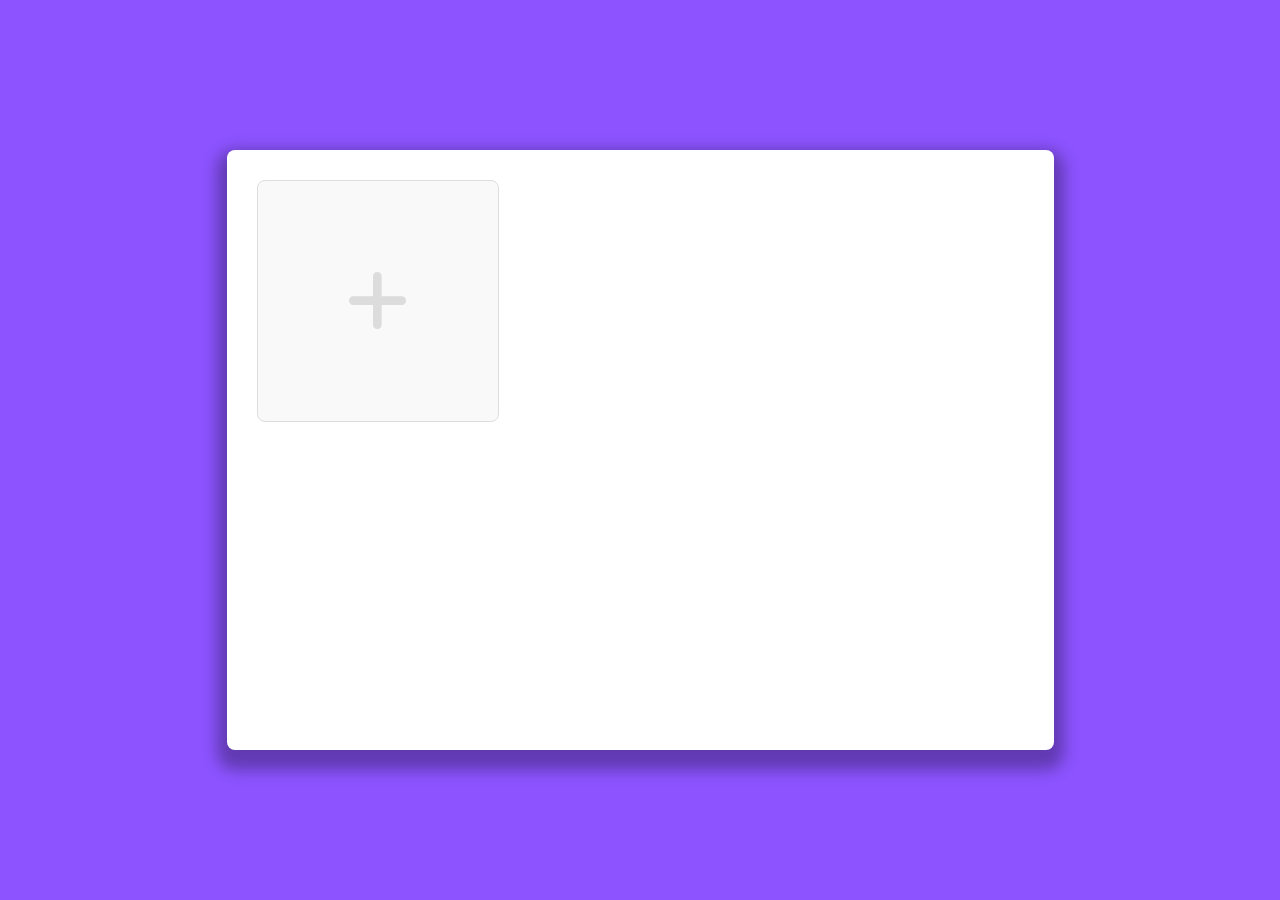
<file: Notes-App dod/index.html>
<!DOCTYPE html>
<html lang="en">
<head>
  <meta charset="UTF-8">
  <meta name="viewport" content="width=device-width, initial-scale=1.0">
  <title>Modern Note Taking App</title>
  <link rel="stylesheet" href="./style.css">
  <link rel="stylesheet" href="https://cdnjs.cloudflare.com/ajax/libs/font-awesome/6.5.1/css/all.min.css">
</head>
<body>
    <div id="container">

        <div id="list-header">
            <div id="addNoteDiv" onclick="popup()">
                <i class="fa-solid fa-plus"></i>
            </div>
            <div class="blankDiv"></div>
            <div class="blankDiv"></div>
        </div>
        
        <div id="list-container">
            <ul id="notes-list"></ul>
        </div>
    </div>

    <script src="./script.js"></script>
</body>
</html>
</file>
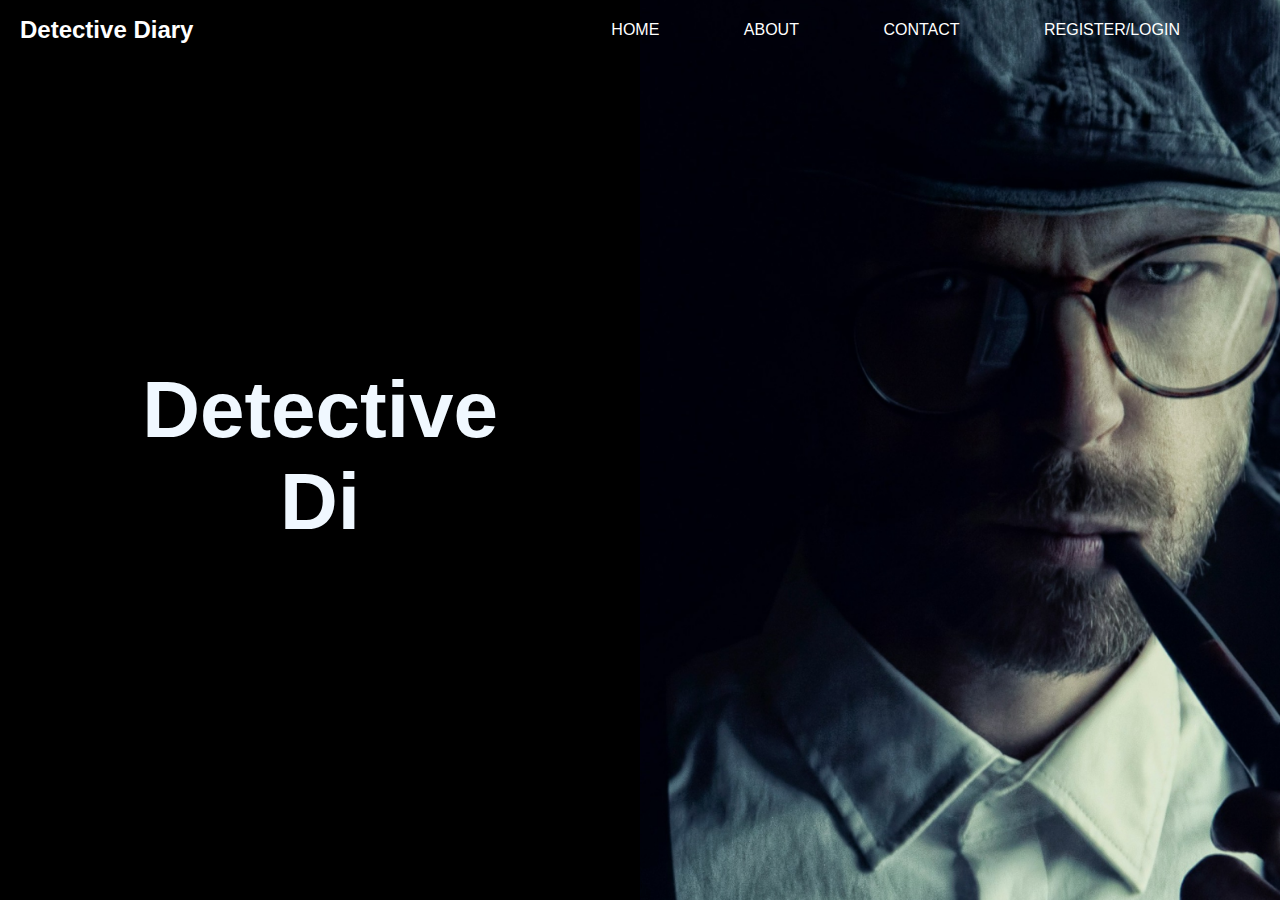
<file: home.html>
<!DOCTYPE html>
<html lang="en">
<head>
    <meta charset="UTF-8">
    <meta name="viewport" content="width=device-width, initial-scale=1.0">
    <title>Document</title>
</head>
<link rel="stylesheet" href="style.css">
<body>
    
    
   
    <div id="navbar">
        <div id="logo">
            <h1>Detective Diary</h1>
        </div>
        <div class="nav-component">
            <ul>
                <li><a href="#">HOME</a></li>
                <li><a href="#">ABOUT</a></li>
                <li><a href="#">CONTACT</a></li>
                <li><a href="#">REGISTER/LOGIN</a></li>
            </ul>
        </div>
    </div>
    <div id="movement"></div>
    <div id="grid">
        <div class="column" id="animation">
            <h1 style="font-size: 80px;"> Detective</h1>
            <div></div>
            <h1 id="typed-word"></h1>
            
        </div>
        <div class="column" id="image">
            <img src="MacBook Pro 16_ - 3.png" alt="">
        </div>
    </div>

    <script src="script.js"></script>
</body>
</html>
</file>
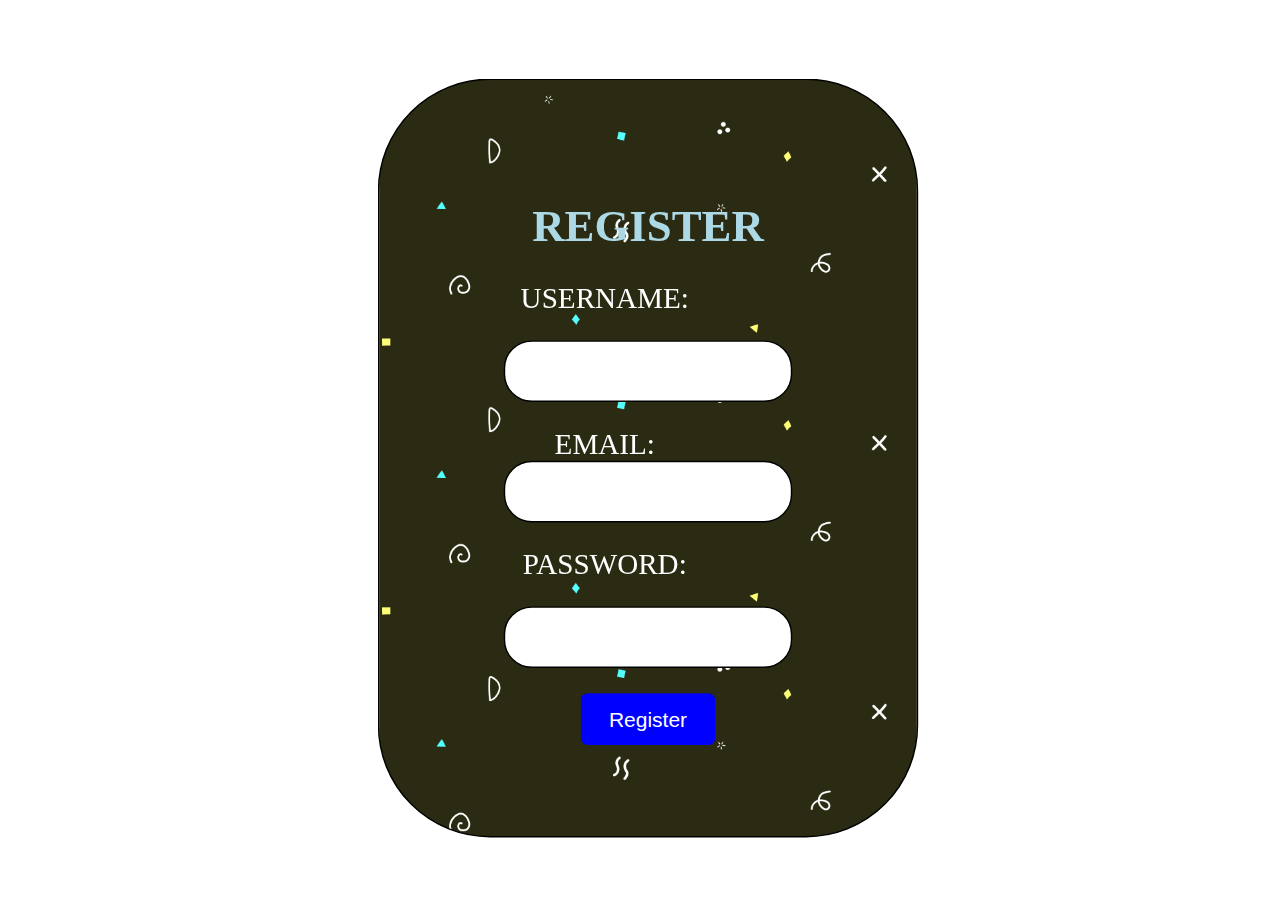
<file: login.html>
<!DOCTYPE html>
<html lang="en">
<head>
    <meta charset="UTF-8">
    <meta name="viewport" content="width=device-width, initial-scale=1.0">
    <title>register</title>
    <style>
        .container {
            height: 100vh;
            width: 100vw;
            display: flex;
            justify-content: center;
            align-items: center;
        }
        .outer {
            text-align: center;
            display: flex;
            justify-content: center;
            align-items: center;
            width: 30vw;
            height: 60vh;
            background: url("confetti-doodles (1).png"); 
            background-size: contain; 
            
            border-radius: 80px;
            border: 1px black solid;
            transform: scale(1.4);
        }
        label {
            color: white;
            font-size: 1.3rem;
            margin-bottom: 10px;
            margin-right: 30%;
        }
        input[type="password"],
        input[type="text"],
        input[type="email"] {
            height: 40px;
            border-radius: 20px;
            width: 200px;
            border: 1px solid black;
        }
        button {
            transition: 0.5s ease-in;
            font-size: 15px;
            border-radius: 5px;
            background-color: blue;
            color: white;
            cursor: pointer;
            border: none;
            padding: 10px 20px;
        }
        button:hover {
            background-color: blueviolet;
        }
    </style>
</head>
<body>
    <div class="container">
        <div class="outer">
            <form>
                <h1  style="color: lightblue">REGISTER</h1>
                <label for="username">USERNAME:</label>
                <br><br>
                <input type="text" name="username" id="username">
                <br><br>
                <label for="email">EMAIL:</label>
                <br>
                <input type="email" id="email" name="email">
                <br><br>
                <label for="password">PASSWORD:</label>
                <br><br>
                <input type="password" id="password" name="password">
                <br><br>
                <button>Register</button>
            </form>
        </div>
    </div>
</body>
</html>
</file>
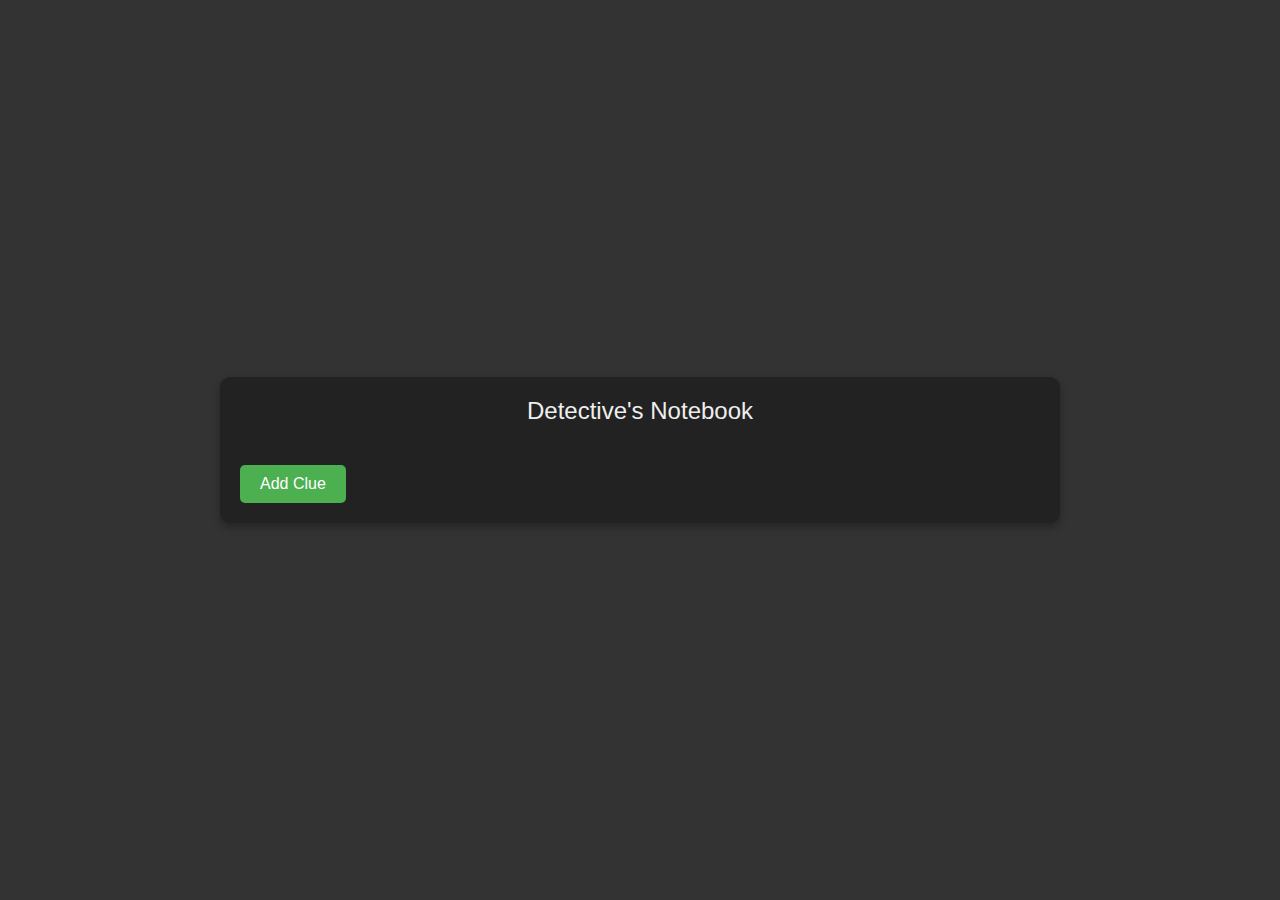
<file: notetaking.html>
<!DOCTYPE html>
<html lang="en">
<head>
    <meta charset="UTF-8">
    <meta name="viewport" content="width=device-width, initial-scale=1.0">
    <title>Detective's Notebook</title>
    <style>
        body {
            margin: 0;
            font-family: Arial, sans-serif;
            background-color: #333;
            color: #eee;
        }
        .container {
            width: 100%;
            min-height: 100vh;
            display: flex;
            justify-content: center;
            align-items: center;
        }
        .notebook {
            width: 80%;
            max-width: 800px;
            background-color: #222;
            border-radius: 10px;
            box-shadow: 0 4px 8px rgba(0, 0, 0, 0.3);
            padding: 20px;
        }
        .note {
            background-color: #444;
            border-radius: 10px;
            padding: 20px;
            margin-bottom: 20px;
            display: flex;
            flex-direction: column;
            cursor: pointer;
            transition: background-color 0.3s ease;
        }
        .note:hover {
            background-color: #555;
        }
        .note:last-child {
            margin-bottom: 0;
        }
        .note img {
            width: 100px;
            height: 100px;
            border-radius: 50%;
            margin-bottom: 10px;
            object-fit: cover;
        }
        .note h3 {
            margin-top: 0;
            margin-bottom: 10px;
            color: #eee;
        }
        .note p {
            margin: 0;
            color: #ccc;
            margin-bottom: 10px;
        }
        .note textarea {
            flex: 1;
            border: 1px solid #555;
            border-radius: 5px;
            padding: 10px;
            resize: vertical;
            margin-bottom: 10px;
            color: #eee;
            background-color: #444;
        }
        .note .delete-btn {
            cursor: pointer;
            color: #ff5050;
            background: none;
            border: none;
            outline: none;
            font-size: 20px;
            align-self: flex-end;
        }
        .note .delete-btn:hover {
            color: #dd3333;
        }
        .add-btn {
            margin-top: 20px;
            padding: 10px 20px;
            background-color: #4CAF50;
            color: #fff;
            border: none;
            border-radius: 5px;
            cursor: pointer;
            font-size: 16px;
        }
        .title {
            text-align: center;
            font-size: 24px;
            margin-bottom: 20px;
            color: #eee;
        }
    </style>
</head>
<body>
    <div class="container">
        <div class="notebook">
            <div class="title">Detective's Notebook</div>
            <div class="notes">
                <!-- Notes will be added here -->
            </div>
            <button class="add-btn" onclick="addNote()">Add Clue</button>
        </div>
    </div>

    <script>
        function addNote() {
            var notesContainer = document.querySelector('.notes');
            var newNote = document.createElement('div');
            newNote.classList.add('note');
            newNote.innerHTML = `
                <img src="https://via.placeholder.com/100" alt="Detective">
                <h3>Identity</h3>
                <p>Description</p>
                <textarea class="notes" placeholder="Enter your notes here..."></textarea>
                <button class="delete-btn" onclick="deleteNote(this)">X</button>
            `;
            notesContainer.appendChild(newNote);
        }

        function deleteNote(btn) {
            var note = btn.parentElement;
            note.remove();
        }
    </script>
</body>
</html>
</file>
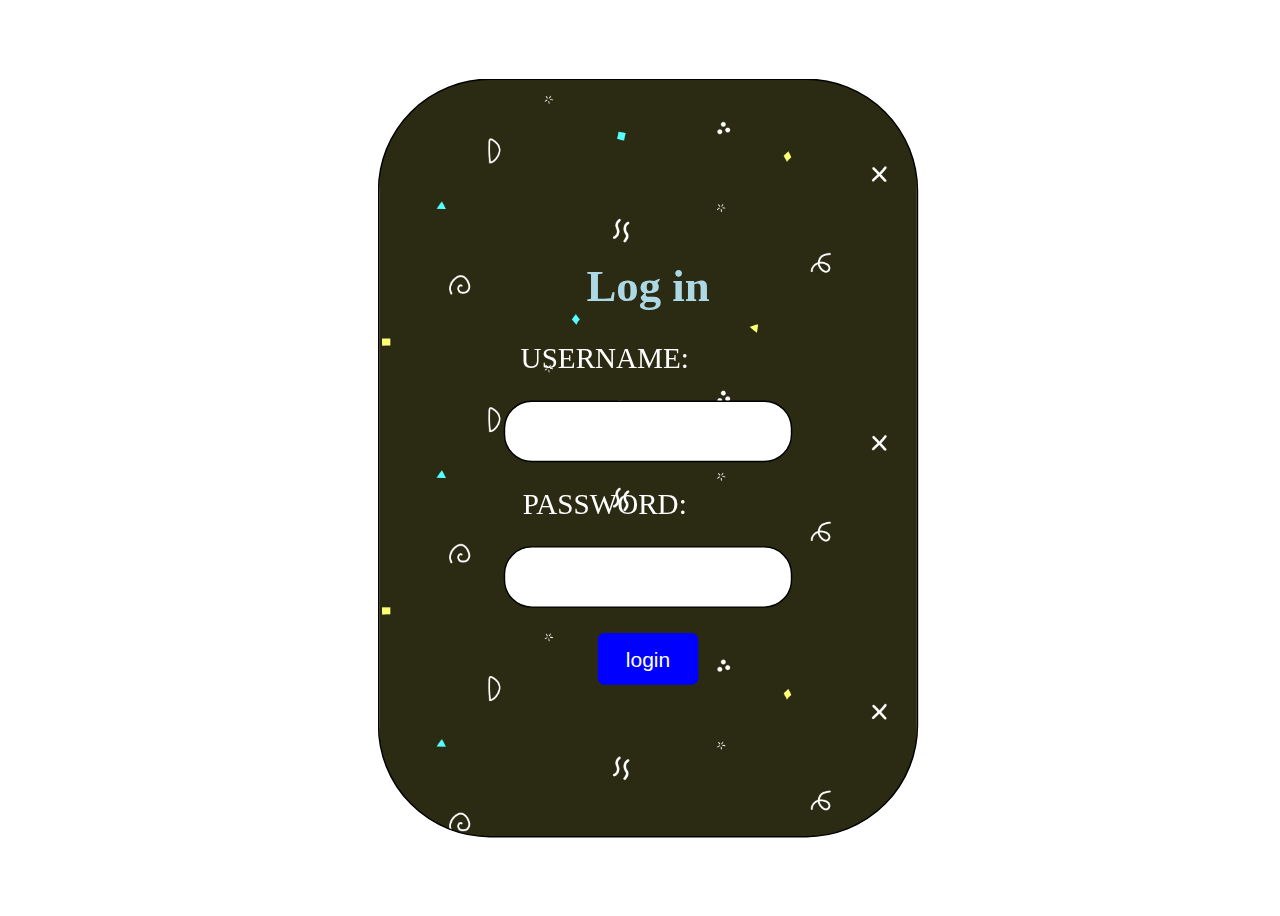
<file: register.html>
<!DOCTYPE html>
<html lang="en">
<head>
    <meta charset="UTF-8">
    <meta name="viewport" content="width=device-width, initial-scale=1.0">
    <title>register</title>
    <style>
        .container {
            height: 100vh;
            width: 100vw;
            display: flex;
            justify-content: center;
            align-items: center;
        }
        .outer {
            text-align: center;
            display: flex;
            justify-content: center;
            align-items: center;
            width: 30vw;
            height: 60vh;
            background: url("/confetti-doodles\ \(1\).png"); 
            background-size: contain; 
            
            border-radius: 80px;
            border: 1px black solid;
            transform: scale(1.4);
        }
        label {
            color: white;
            font-size: 1.3rem;
            margin-bottom: 10px;
            margin-right: 30%;
        }
        input[type="password"],
        input[type="text"],
        input[type="email"] {
            height: 40px;
            border-radius: 20px;
            width: 200px;
            border: 1px solid black;
        }
        button {
            transition: 0.5s ease-in;
            font-size: 15px;
            border-radius: 5px;
            background-color: blue;
            color: white;
            cursor: pointer;
            border: none;
            padding: 10px 20px;
        }
        button:hover {
            background-color: blueviolet;
        }
    </style>
</head>
<body>
    <div class="container">
        <div class="outer">
            <form>
                <h1  style="color: lightblue">Log in</h1>
                <label for="username">USERNAME:</label>
                <br><br>
                <input type="text" name="username" id="username">
                <br><br>
                <label for="password">PASSWORD:</label>
                <br><br>
                <input type="password" id="password" name="password">
                <br><br>
                <button>login</button>
            </form>
        </div>
    </div>
</body>
</html>
</file>
<file: Notes-App dod/style.css>
/* Main CSS */
body {
    font-family: 'Poppins', sans-serif;
    background-color: #8c53ff;
    margin: 0;
    display: flex;
    align-items: center;
    justify-content: center;
    min-height: 100vh;
}

#container {
    background-color: #fff;
    border-radius: 8px;
    box-shadow: 0px 10px 15px 10px rgba(0, 0, 0, 0.3);
    overflow: hidden;
    width: 827px;
    height: 600px;
    padding: 20px;
    box-sizing: border-box;
    text-align: center;
    align-items: center;
    justify-content: center;
    overflow-y: scroll;
}

#list-header {
    display: flex;
    align-items: left;
    justify-content: left;
}

.blankDiv {
    background-color: #fff;
    border: none;
    padding: 20px;
    border-radius: 8px;
    height: 200px;
    width: 200px;
    margin: 10px;
    display: flex;
    justify-content: center;
    align-items: center;
}

#addNoteDiv {
    background-color: #f9f9f9;
    border: 1px solid #ddd;
    padding: 20px;
    border-radius: 8px;
    height: 200px;
    width: 200px;
    margin: 10px;
    cursor: pointer;
    display: flex;
    justify-content: center;
    align-items: center;
}

#addNoteDiv:hover {
    transition: 0.25s;
    background-color: #f1f1f1;
}


#addNoteDiv i {
    font-size: 70px;
    color: gainsboro;
}


/* List CSS */
#list-container {
    display: flex;
    align-items: left;
    justify-content: left;
}

ul {
    list-style-type: none;
    padding: 0;
    margin: 0;
    display: flex;
    flex-wrap: wrap;
    text-align: center;
}

li {
    background-color: #fff385;
    margin: 5px 0;
    padding: 20px;
    border-radius: 8px; /* Rounded corners */
    display: flex;
    flex-direction: column;
    align-items: center;
    justify-content: space-between; /* Added to align buttons to the right */
    height: 200px;
    width: 200px;
    margin: 10px;
    border-radius: 10px;
    box-shadow:  9px 9px 18px #b3b3b3,
             -9px -9px 18px #ffffff;
}

li span {
    font-size: 12px;
    flex-grow: 1;
    word-wrap: break-word;
    overflow-y: scroll;
}

#editBtn,
#deleteBtn {
    background-color: #c6aaff;
    color: #fff;
    border: none;
    padding: 5px 10px;
    margin: 0 5px; /* Adjusted margin for spacing */
    cursor: pointer;
    border-radius: 4px;
    font-size: 12px;
    width: 60px;
}

#editBtn {
    background-color: gainsboro;
}

#deleteBtn:hover {
    background-color: #8c53ff;
}

#editBtn:hover {
    background-color: gray;
}


/* Create Note Popup CSS */
#popupContainer {
    position: absolute;
    top: 50%;
    left: 50%;
    transform: translate(-50%, -50%);
    width: 400px;
    height: 300px;
    background-color: white;
    border: 1px solid #ccc;
    box-shadow: 0 0 10px rgba(0, 0, 0, 0.1);
    padding: 20px;
    border-radius: 8px;
    display: flex;
    flex-direction: column;
    text-align: center;
    align-items: center;
    justify-content: center;
}

textarea {
    width: 300px;
    height: 200px;
    margin: 10px 0;
    padding: 10px;
    box-sizing: border-box;
    border-radius: 4px;
    border: 2px solid #8c53ff;
}

#btn-container {
    display: flex;
}

#submitBtn, #closeBtn {
    width: 100px;
    background-color: #8c53ff;
    color: #fff;
    font-size: 14px;
    border: none;
    border-radius: 5px;
    padding: 10px;
    cursor: pointer;
    margin: 10px;
}

#closeBtn {
    background-color: gainsboro;
}


/* Editing Popup CSS */
#editing-container {
    position: absolute;
    top: 50%;
    left: 50%;
    transform: translate(-50%, -50%);
    width: 400px;
    height: 300px;
    background-color: white;
    border: 1px solid #ccc;
    box-shadow: 0 0 10px rgba(0, 0, 0, 0.1);
    padding: 20px;
    border-radius: 8px;
    display: flex;
    flex-direction: column;
    text-align: center;
    align-items: center;
    justify-content: center;
}

#submitBtn, #closeBtn {
    width: 100px;
    background-color: #8c53ff;
    color: #fff;
    font-size: 14px;
    border: none;
    border-radius: 5px;
    padding: 10px;
    cursor: pointer;
    margin: 10px;
}

#closeBtn {
    background-color: gainsboro;
}
</file>
<file: style.css>
/* Reset CSS */
* {
    padding: 0;
    margin: 0;
    box-sizing: border-box;
}

/* Global styles */
body {
    font-family: Arial, sans-serif;
    background-color: white;
    width: 100vw;
    height: 100vh;
}

.container {
    display: flex;
    justify-content: center;
    align-items: center;
    height: 100vh;
    width: 100vw;
    overflow: hidden; /* Hide overflow content */
}

/* Navigation bar */
#navbar {
    position: fixed;
    width: 100%;
    height: 60px;
    display: flex;
    justify-content: space-between;
    align-items: center;
    padding: 0 20px;
    z-index: 2;
}

#logo h1 {
    color: white;
    font-size: 24px;
}

.nav-component ul {
    list-style-type: none;
}

.nav-component ul li {
    display: inline;
    margin-right: 80px;
}

.nav-component ul li a {
    color: white;
    text-decoration: none;
    font-size: 16px;
    transition: transform 0.2s ease-in-out;
}

.nav-component ul li a:hover {
    transform: scale(1.2);
    text-decoration: underline;
}

#grid {
    position: fixed;
    width: 100%;
    height: 100vh;
    display: grid;
    grid-template-rows: auto;
    grid-template-columns: 1fr 1fr;
}

.column {
    background-color:black;
    display: flex;
    flex-direction: column;
    justify-content: center;
    align-items: center;
    color: aliceblue;
}

img {
    height: 100%;
    width: 100%;
    object-fit: cover;
}

.cursor {
    display: inline;
    animation: blink 1s infinite; 
}

@keyframes blink {
    0%, 100% {
        opacity: 1;
    }
    50% {
        opacity: 0;
    }
}
#typed-word {
    height: 80px;
    display: inline-block;
    color: aliceblue;
    font-size: 80px;
}
.inner-page {
    position: relative;
    z-index: 100;
    height: 100%;
    width: 90%;
    display: grid;
    grid-gap: 5px;
    grid-template-columns: 1fr 1fr 1fr 1fr;
    grid-template-rows : auto ;
}

#compo-1 {
      display: grid;
      grid-template-columns: 1fr;
      grid-template-rows: 0.7fr 1.3fr 0.8fr;
  
    background-color: green;
    box-shadow: 0 0 10px rgba(0, 0, 0, 0.5); 
}

#compo-2 {
    display: grid;
    grid-template-columns: 1fr;
    grid-template-rows: 0.7fr 1.3fr 0.8fr;

  background-color: green;
  box-shadow: 0 0 10px rgba(0, 0, 0, 0.5);
 
    box-shadow: 0 0 10px rgba(0, 0, 0, 0.5); 
}

#compo-3 {
    display: grid;
    grid-template-columns: 1fr;
    grid-template-rows: 0.7fr 1.3fr 0.8fr;

  background-color: green;
  box-shadow: 0 0 10px rgba(0, 0, 0, 0.5);
  
    box-shadow: 0 0 10px rgba(0, 0, 0, 0.5); 
}

#compo-4 { 
    display: grid;
    grid-template-columns: 1fr;
    grid-template-rows: 0.7fr 1.3fr 0.8fr;

  background-color: green;
  box-shadow: 0 0 10px rgba(0, 0, 0, 0.5);
    background-color: antiquewhite;
    box-shadow: 0 0 10px rgba(0, 0, 0, 0.5); 
}

.compo {
    
    box-shadow: 0 0 10px rgba(0, 0, 0, 0.5);
}
.blur{
    filter: blur(3px);
}
.compo{
    display: flex;
    justify-content: center;
  

}

/* Button styles */
.login-button {
    background-color: #4CAF50; /* Green background */
    border: none;
    color: white; /* White text */
    padding: 15px 32px; /* Padding */
    text-align: center;
    text-decoration: none;
    display: inline-block;
    font-size: 16px;
    margin: 4px 2px;
    cursor: pointer;
    border-radius: 8px; /* Rounded corners */
    transition: background-color 0.3s ease; /* Smooth transition for background color */
}

/* Hover effect */
.login-button:hover {
    background-color: #45a049; /* Darker green background on hover */
}
</file>
